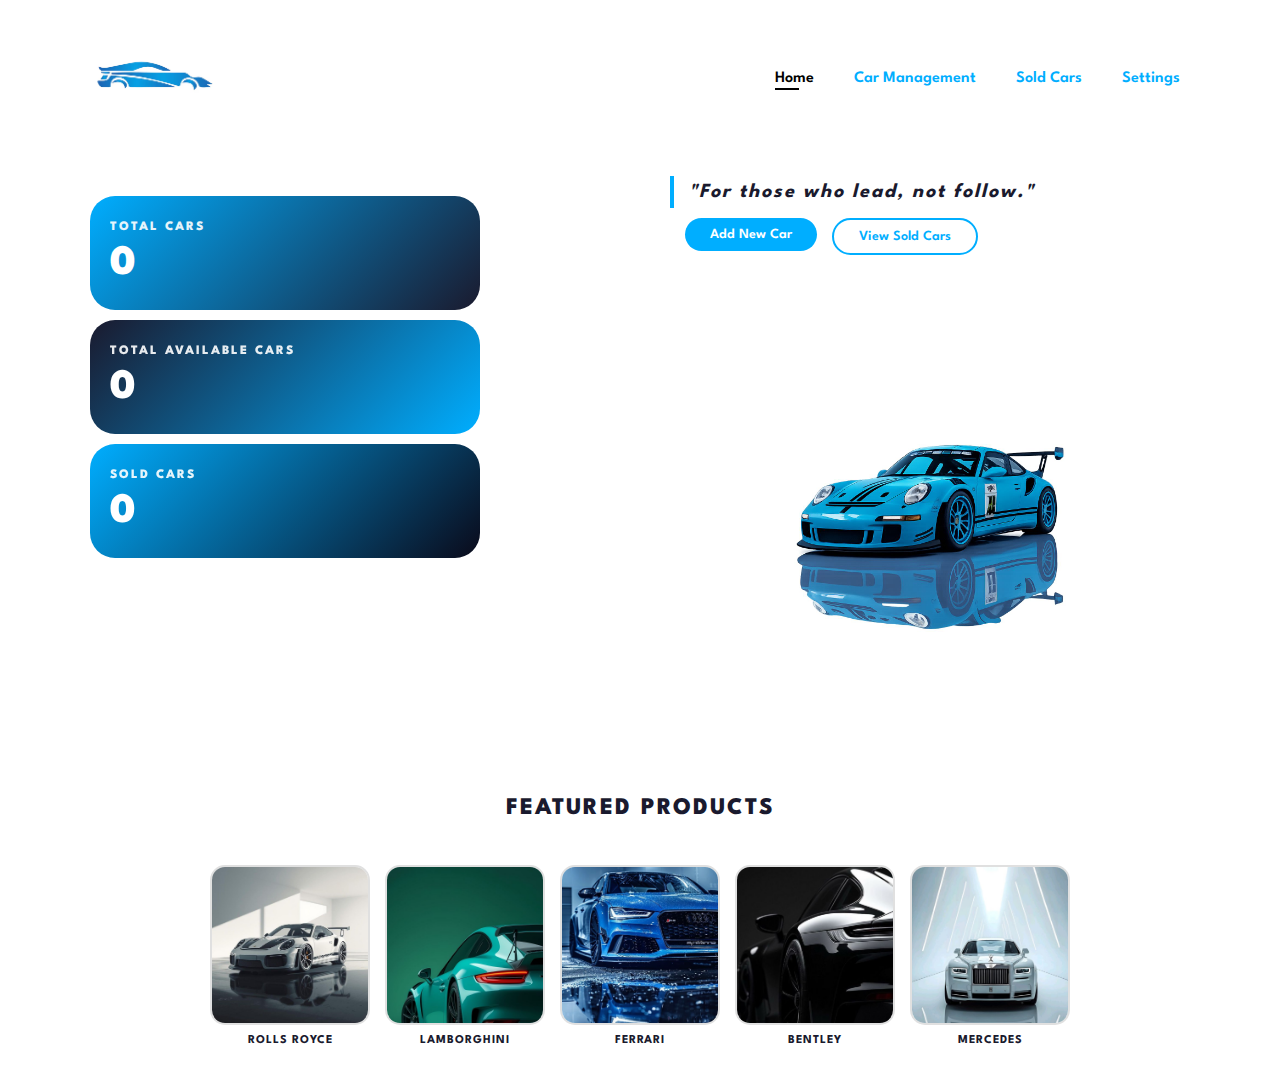
<file: index.html>
<!DOCTYPE html>
<html lang="en">
<head>
    <meta charset="UTF-8">
    <meta name="viewport" content="width=device-width, initial-scale=1.0">
    <title>Car Sales Management Web Application</title>
    <link rel="stylesheet" href="style.css">
</head>
<body>
    <section id="header">
        <a href="#"><img src="img/logo.avif" class="logo" alt="">
        </a>

        <div>
            <ul id="navbar">
                <li><a href="index.html" class="active">Home</a></li>
                <li><a href="shop.html">Car Management</a></li>
                <li><a href="sold.html">Sold Cars</a></li>
                <li><a href="settings.html">Settings</a></li>
            </ul>
        </div>
    </section>
    <section id="hero">
        <div class="left">
            <div class="card">
                <h5>Total Cars</h5>
                <h2 id="totalCars">0</h2>
            </div>

             <div class="card">
                <h5>Total Available Cars</h5>
                <h2 id="availableCars">0</h2>
            </div>

             <div class="card">
                <h5>Sold Cars</h5>
                <h2 id="soldCars">0</h2>
            </div>
        </div>

            <div class="right">
                <p class="car-quote">"For those who lead, not follow."</p>
                <div class="hero-buttons">
                <a href="shop.html"><button class="btn-primary">Add New Car</button></a>
                <a href="sold.html"><button class="btn-secondary">View Sold Cars</button></a>
            </div>

                <img src="img/car.jpeg" alt="car">
            </div>

    </section>
    <h2 class="feature-title">Featured Products</h2>
    <section id="feature">
        <div class="fe-box">
           <img src="img/feature1.jpeg" alt="">
            <h6>Rolls Royce</h6>
        </div>
        <div class="fe-box">
           <img src="img/feature2.jpeg" alt="">
            <h6>Lamborghini</h6>
        </div>
        <div class="fe-box">
           <img src="img/feature3.jpeg" alt="">
            <h6>Ferrari</h6>
        </div>
        <div class="fe-box">
           <img src="img/feature4.jpeg" alt="">
            <h6>Bentley</h6>
        </div>
        <div class="fe-box">
           <img src="img/feature5.jpeg" alt="">
            <h6>Mercedes</h6>
        </div>
    </section>
    <script src="script.js"></script>
    
</body>
</html>
</file>
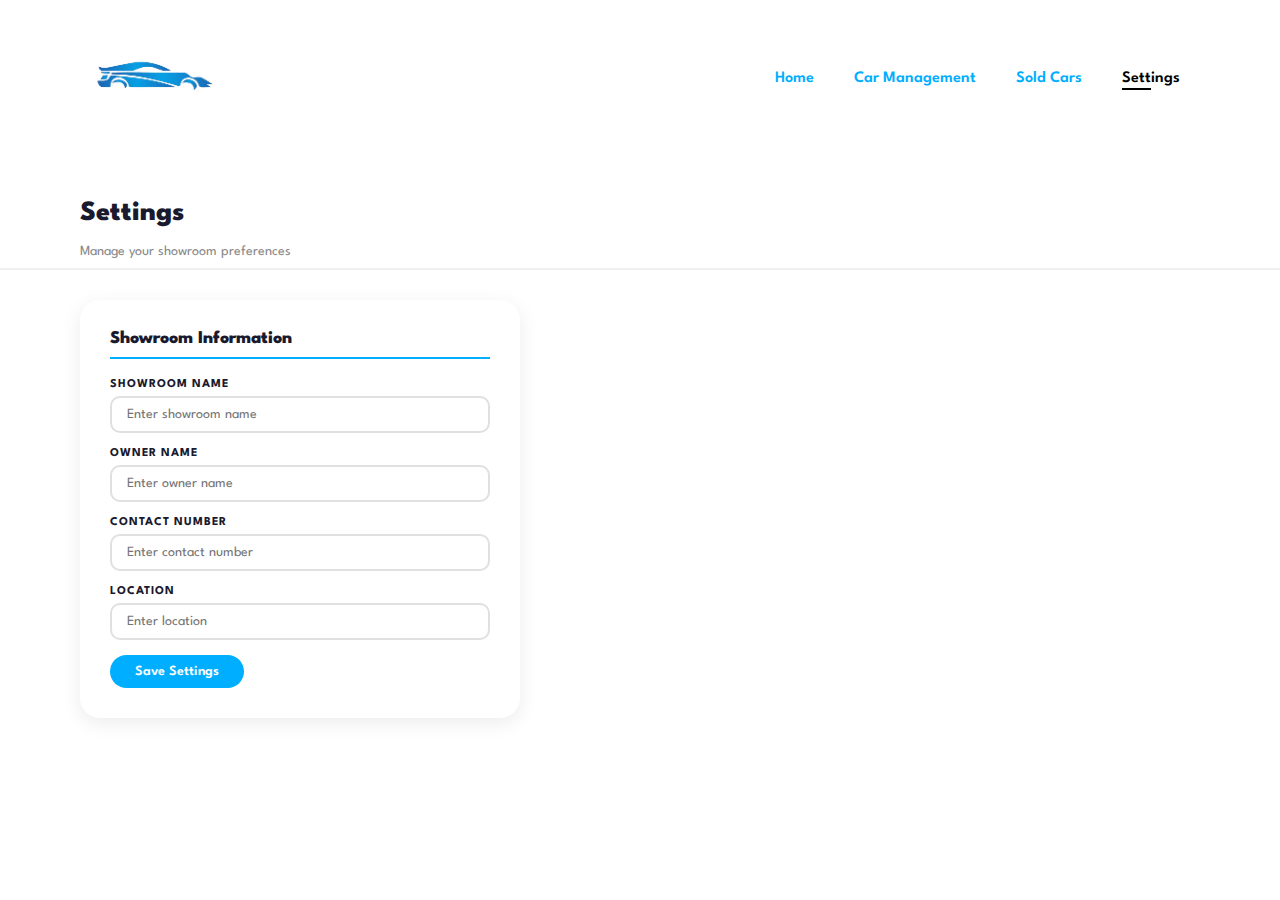
<file: settings.html>
<!DOCTYPE html>
<html lang="en">
<head>
    <meta charset="UTF-8">
    <meta name="viewport" content="width=device-width, initial-scale=1.0">
    <title>Settings</title>
    <link rel="stylesheet" href="style.css">
</head>
<body>

    <section id="header">
        <a href="#"><img src="img/logo.avif" class="logo" alt=""></a>
        <div>
            <ul id="navbar">
                <li><a href="index.html">Home</a></li>
                <li><a href="shop.html">Car Management</a></li>
                <li><a href="sold.html">Sold Cars</a></li>
                <li><a href="settings.html" class="active">Settings</a></li>
            </ul>
        </div>
    </section>

    <div class="page-title">
        <h2>Settings</h2>
        <p>Manage your showroom preferences</p>
    </div>

    <section id="settings-main">

        <!-- SHOWROOM INFO -->
        <div class="settings-card">
            <h4>Showroom Information</h4>
            <div class="form-group">
                <label>Showroom Name</label>
                <input type="text" id="showroomName" placeholder="Enter showroom name">
            </div>
            <div class="form-group">
                <label>Owner Name</label>
                <input type="text" id="ownerName" placeholder="Enter owner name">
            </div>
            <div class="form-group">
                <label>Contact Number</label>
                <input type="text" id="contactNumber" placeholder="Enter contact number">
            </div>
            <div class="form-group">
                <label>Location</label>
                <input type="text" id="location" placeholder="Enter location">
            </div>
            <button class="btn-primary" onclick="saveSettings()">Save Settings</button>
        </div>


    </section>

    <div id="toast" class="toast"></div>

    <script src="script.js"></script>
</body>
</html>
</file>
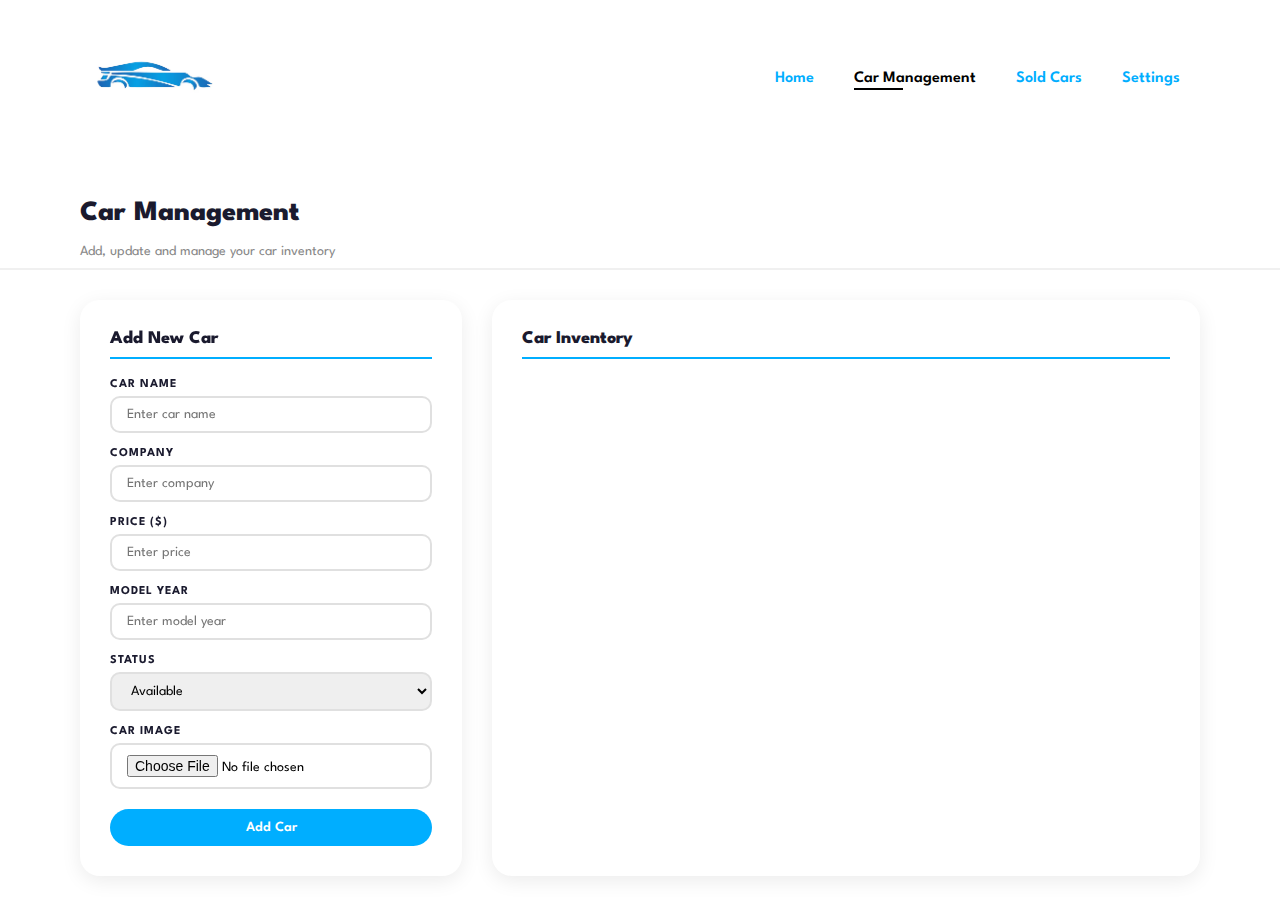
<file: shop.html>
<!DOCTYPE html>
<html lang="en">
<head>
    <meta charset="UTF-8">
    <meta name="viewport" content="width=device-width, initial-scale=1.0">
    <title>Car Management</title>
    <link rel="stylesheet" href="style.css">
</head>
<body>

    <section id="header">
        <a href="#"><img src="img/logo.avif" class="logo" alt=""></a>
        <div>
            <ul id="navbar">
                <li><a href="index.html">Home</a></li>
                <li><a href="shop.html" class="active">Car Management</a></li>
                <li><a href="sold.html">Sold Cars</a></li>
                <li><a href="settings.html">Settings</a></li>
            </ul>
        </div>
    </section>

    <div class="page-title">
        <h2>Car Management</h2>
        <p>Add, update and manage your car inventory</p>
    </div>

    <section id="shop-main">

        <div class="form-container">
            <h4>Add New Car</h4>
            <div class="form-group">
                <label>Car Name</label>
                <input type="text" id="carName" placeholder="Enter car name">
            </div>
            <div class="form-group">
                <label>Company</label>
                <input type="text" id="carCompany" placeholder="Enter company">
            </div>
            <div class="form-group">
                <label>Price ($)</label>
                <input type="number" id="carPrice" placeholder="Enter price">
            </div>
            <div class="form-group">
                <label>Model Year</label>
                <input type="number" id="carYear" placeholder="Enter model year">
            </div>
            <div class="form-group">
                <label>Status</label>
                <select id="carStatus">
                    <option value="Available">Available</option>
                    <option value="Sold">Sold</option>
                </select>
            </div>
            <div class="form-group">
                <label>Car Image</label>
                <input type="file" id="carImage" accept="image/*">
            </div>
            <button class="btn-primary" id="addCarBtn" onclick="addCar()">Add Car</button>
        </div>

        <div class="table-container">
            <h4>Car Inventory</h4>
            <div id="carGrid"></div>
        </div>

    </section>

    <script src="script.js"></script>
</body>
</html>
</file>
<file: style.css>
@import url("https://fonts.googleapis.com/css2?family=Spartan:wght@100;200;300;400;500;600;700;800;900&display=swap");

*{
    margin: 0;
    padding: 0;
    box-sizing: border-box;
    font-family: 'Spartan';
}
h1{
    font-size: 50px;
    line-height: 64px;
    color: #222;
}
h2{
    font-size: 46px;
    line-height: 54px;
    color: #222;
}
h4{
    font-size: 20px;
    color: #222;
}
h6{
    font-weight: 700;
    font-size:12px
}
p{
    font-size: 16px;
    color:#465b52;
    margin: 15px 0 20px 0;
}
.section-p1{
    padding: 40px 80px;
}
.section-m1{
    margin: 40px 0;
}
body{
    width: 100%;
}

/*header*/
#header {
    display: flex;
    align-items: center;
    justify-content: space-between;
    padding: 1px 80px;
    background-color: white;
    position:sticky;
    top:0;
    left:0

}

#navbar{
    display: flex;
    align-items: center;
    justify-content: center;
}
#navbar li{
    list-style:none;
    padding:0 20px;
    position:relative
}
#navbar li a{
    text-decoration: none;
    font-size: 16px;
    font-weight: 600;
    color:rgb(0, 174, 255);
    transition:0.3s ease
}
#navbar li a:hover,
#navbar li a.active{
    color:black
}
#navbar li a.active::after,
#navbar li a:hover::after{
    content:"";
    width:30%;
    height:2px;
    background: black;
    position: absolute;
    bottom:-4px;
    left: 20px
    

}
.logo {
    width: 150px;
    height: auto;
}
/*home page*/
#hero {
    display: flex;
    width: 100%;
    height: 600px;
    padding: 5px 80px;
    gap: 40px;
    align-items: flex-start;
    background-color: white;
    margin-top: 5px;
}

.left {
    width: 50%;
    display: flex;
    flex-direction: column;
    justify-content: flex-start;
    gap: 10px;
    padding: 10px;
    margin-top: 20px;
}

.right {
    width: 50%;
    height: 100%;
    display: flex;
    flex-direction: column;
    align-items: flex-start;
    justify-content: flex-start;
    gap: 0px;
    padding: 10px;
}

.right img {
    width: 100%;
    max-height: 420px;
    object-fit: contain;
    object-position: top;
    margin-top: -5px;
}

.card {
    padding: 25px 20px;
    border-radius: 25px;
    border: none;
    position: relative;
    overflow: hidden;
    cursor: pointer;
    transition: transform 0.3s ease, box-shadow 0.3s ease;
    width: 75%;
}

.card:hover {
    transform: translateY(-5px);
    box-shadow: 0 10px 25px rgba(0, 174, 255, 0.4);
}

.card:nth-child(1) {
    background: linear-gradient(135deg, rgb(0, 174, 255), #1a1a2e);
}

.card:nth-child(2) {
    background: linear-gradient(135deg, #1a1a2e, rgb(0, 174, 255));
}

.card:nth-child(3) {
    background: linear-gradient(135deg, rgb(0, 174, 255), #0a0a1a);
}

.card h5 {
    font-size: 13px;
    font-weight: 800;
    letter-spacing: 2px;
    margin-bottom: 10px;
    opacity: 0.9;
    color: white;
    text-transform: uppercase;
}

.card h2 {
    font-size: 42px;
    font-weight: 900;
    color: white;
    margin: 0;
    line-height: 1;
}
.car-quote {
    font-size: 20px;
    font-weight: 700;
    color: #1a1a2e;
    text-align: center;
    font-style: italic;
    letter-spacing: 2px;
    line-height: 1.6;
    border-left: 4px solid rgb(0, 174, 255);
    padding-left: 15px;
    margin: 0 0 10px 0;
}
.hero-buttons {
    display: flex;
    gap: 15px;
    margin: 0 0 10px 0;
    padding-left: 15px;
}
.btn-primary {
    background-color: rgb(0, 174, 255);
    color: white;
    border: none;
    padding: 10px 25px;
    border-radius: 25px;
    font-size: 14px;
    font-weight: 600;
    cursor: pointer;
    transition: 0.3s ease;
}

.btn-primary:hover {
    background-color: #1a1a2e;
}

.btn-secondary {
    background-color: transparent;
    color: rgb(0, 174, 255);
    border: 2px solid rgb(0, 174, 255);
    padding: 10px 25px;
    border-radius: 25px;
    font-size: 14px;
    font-weight: 600;
    cursor: pointer;
    transition: 0.3s ease;
}

.btn-secondary:hover {
    background-color: rgb(0, 174, 255);
    color: white;
}
#feature {
    display: flex;
    gap: 15px;
    padding: 30px 40px;
    flex-wrap: nowrap;
    margin-top: 0;
    justify-content: center;
}

.fe-box {
    display: flex;
    flex-direction: column;
    align-items: center;
    gap: 10px;
    cursor: pointer;
    transition: transform 0.3s ease;
}

.fe-box:hover {
    transform: translateY(-5px);
}
.fe-box img {
    width: 160px;
    height: 160px;
    object-fit: cover;
    border-radius: 15px;
    border: 2px solid #e0e0e0;
}

.fe-box h6 {
    font-size: 12px;
    font-weight: 700;
    color: #1a1a2e;
    text-align: center;
    text-transform: uppercase;
    letter-spacing: 1px;
}
.feature-title {
    text-align: center;
    font-size: 24px;
    font-weight: 800;
    color: #1a1a2e;
    padding: 20px 0 0 0;
    letter-spacing: 2px;
    text-transform: uppercase;
}

/* SHOP PAGE */
.page-title {
    padding: 30px 80px 10px 80px;
    border-bottom: 2px solid #f0f0f0;
}

.page-title h2 {
    font-size: 28px;
    font-weight: 800;
    color: #1a1a2e;
}

.page-title p {
    font-size: 14px;
    color: #888;
    margin: 5px 0 0 0;
}

#shop-main {
    display: flex;
    gap: 30px;
    padding: 30px 80px;
}

.form-container {
    width: 35%;
    background: white;
    border-radius: 20px;
    padding: 30px;
    box-shadow: 0 5px 20px rgba(0,0,0,0.08);
    height: fit-content;
    position: sticky;
    top: 80px;
}

.form-container h4 {
    font-size: 18px;
    font-weight: 800;
    color: #1a1a2e;
    margin-bottom: 20px;
    padding-bottom: 10px;
    border-bottom: 2px solid rgb(0, 174, 255);
}

.form-group {
    display: flex;
    flex-direction: column;
    gap: 6px;
    margin-bottom: 15px;
}

.form-group label {
    font-size: 12px;
    font-weight: 700;
    color: #1a1a2e;
    text-transform: uppercase;
    letter-spacing: 1px;
}

.form-group input,
.form-group select {
    padding: 10px 15px;
    border: 2px solid #e0e0e0;
    border-radius: 10px;
    font-size: 14px;
    font-family: 'Spartan';
    outline: none;
    transition: 0.3s ease;
}

.form-group input:focus,
.form-group select:focus {
    border-color: rgb(0, 174, 255);
}

#addCarBtn {
    width: 100%;
    padding: 12px;
    margin-top: 5px;
    font-size: 14px;
}

.table-container {
    width: 65%;
    background: white;
    border-radius: 20px;
    padding: 30px;
    box-shadow: 0 5px 20px rgba(0,0,0,0.08);
}

.table-container h4 {
    font-size: 18px;
    font-weight: 800;
    color: #1a1a2e;
    margin-bottom: 20px;
    padding-bottom: 10px;
    border-bottom: 2px solid rgb(0, 174, 255);
}

#carGrid {
    display: grid;
    grid-template-columns: repeat(2, 1fr);
    gap: 20px;
}

.car-card {
    border-radius: 15px;
    overflow: hidden;
    box-shadow: 0 3px 15px rgba(0,0,0,0.08);
    transition: transform 0.3s ease, box-shadow 0.3s ease;
    background: white;
    border: 1px solid #f0f0f0;
}

.car-card:hover {
    transform: translateY(-5px);
    box-shadow: 0 10px 25px rgba(0, 174, 255, 0.2);
}

.car-card img {
    width: 100%;
    height: 160px;
    object-fit: cover;
}

.car-card-body {
    padding: 15px;
}

.car-card-body h5 {
    font-size: 14px;
    font-weight: 800;
    color: #1a1a2e;
    margin-bottom: 8px;
    text-transform: uppercase;
    letter-spacing: 1px;
}

.car-card-info {
    display: flex;
    flex-direction: column;
    gap: 5px;
    margin-bottom: 10px;
}

.car-card-info span {
    font-size: 12px;
    color: #666;
    font-weight: 600;
}

.car-card-info span b {
    color: #1a1a2e;
}

.car-card-footer {
    display: flex;
    justify-content: space-between;
    align-items: center;
    margin-top: 10px;
    padding-top: 10px;
    border-top: 1px solid #f0f0f0;
}

.car-card-actions {
    display: flex;
    gap: 8px;
}

.status-available {
    background: #e8f8e8;
    color: #2e7d32;
    padding: 4px 12px;
    border-radius: 20px;
    font-size: 11px;
    font-weight: 700;
}

.status-sold {
    background: #ffeaea;
    color: #c62828;
    padding: 4px 12px;
    border-radius: 20px;
    font-size: 11px;
    font-weight: 700;
}

.btn-edit {
    background: rgb(0, 174, 255);
    color: white;
    border: none;
    padding: 6px 12px;
    border-radius: 8px;
    font-size: 11px;
    font-weight: 700;
    cursor: pointer;
    margin-right: 5px;
    transition: 0.3s ease;
}

.btn-edit:hover {
    background: #1a1a2e;
}

.btn-delete {
    background: #ffeaea;
    color: #c62828;
    border: none;
    padding: 6px 12px;
    border-radius: 8px;
    font-size: 11px;
    font-weight: 700;
    cursor: pointer;
    transition: 0.3s ease;
}

.btn-delete:hover {
    background: #c62828;
    color: white;
}

/* SOLD PAGE */
#sold-main {
    padding: 30px 80px;
}

#soldGrid {
    display: grid;
    grid-template-columns: repeat(4, 1fr);
    gap: 20px;
}
/* SETTINGS PAGE */
#settings-main {
    padding: 30px 80px;
    display: flex;
    flex-direction: column;
    gap: 20px;
    max-width: 600px;
}

.settings-card {
    background: white;
    border-radius: 20px;
    padding: 30px;
    box-shadow: 0 5px 20px rgba(0,0,0,0.08);
}

.settings-card h4 {
    font-size: 18px;
    font-weight: 800;
    color: #1a1a2e;
    margin-bottom: 20px;
    padding-bottom: 10px;
    border-bottom: 2px solid rgb(0, 174, 255);
}

/* TOAST NOTIFICATION */
.toast {
    position: fixed;
    bottom: 30px;
    right: 30px;
    background: #1a1a2e;
    color: white;
    padding: 12px 25px;
    border-radius: 10px;
    font-size: 13px;
    font-weight: 600;
    opacity: 0;
    transition: opacity 0.3s ease;
    z-index: 999;
}

.toast.show {
    opacity: 1;
}
</file>
